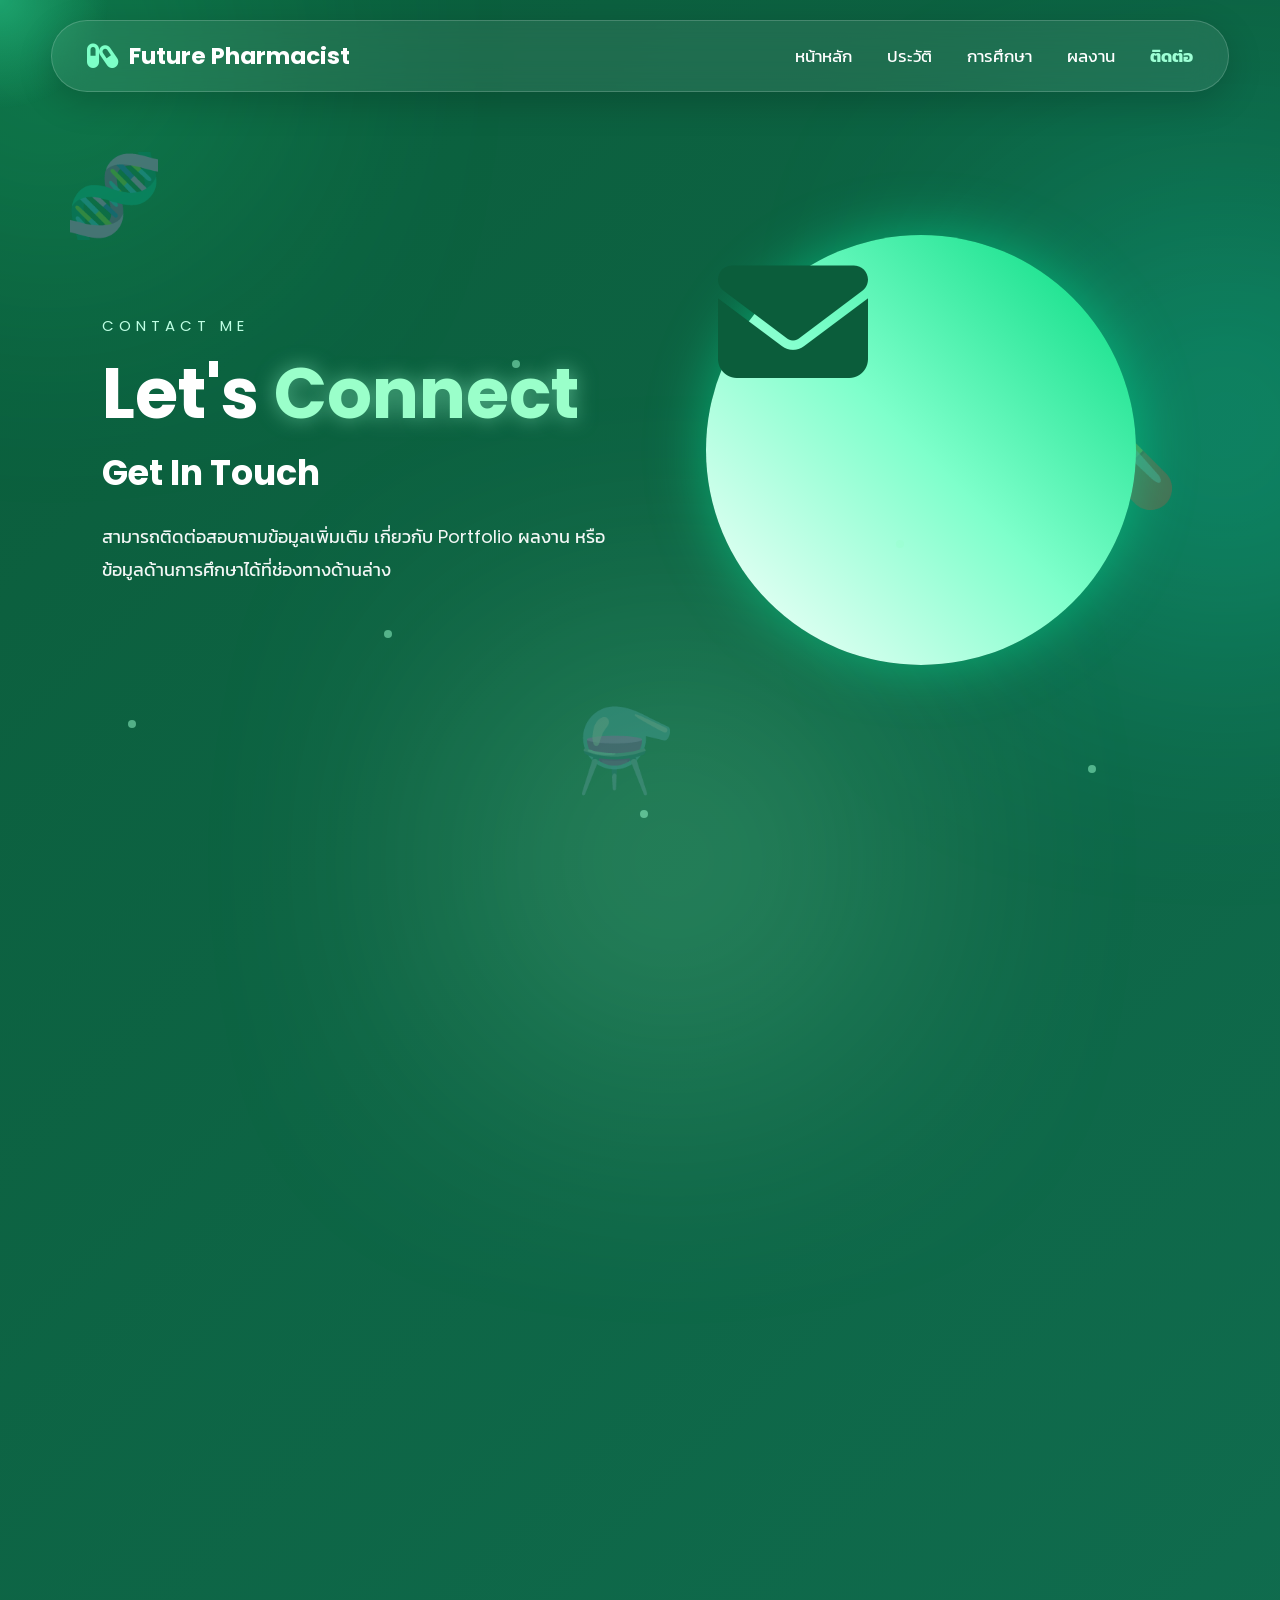
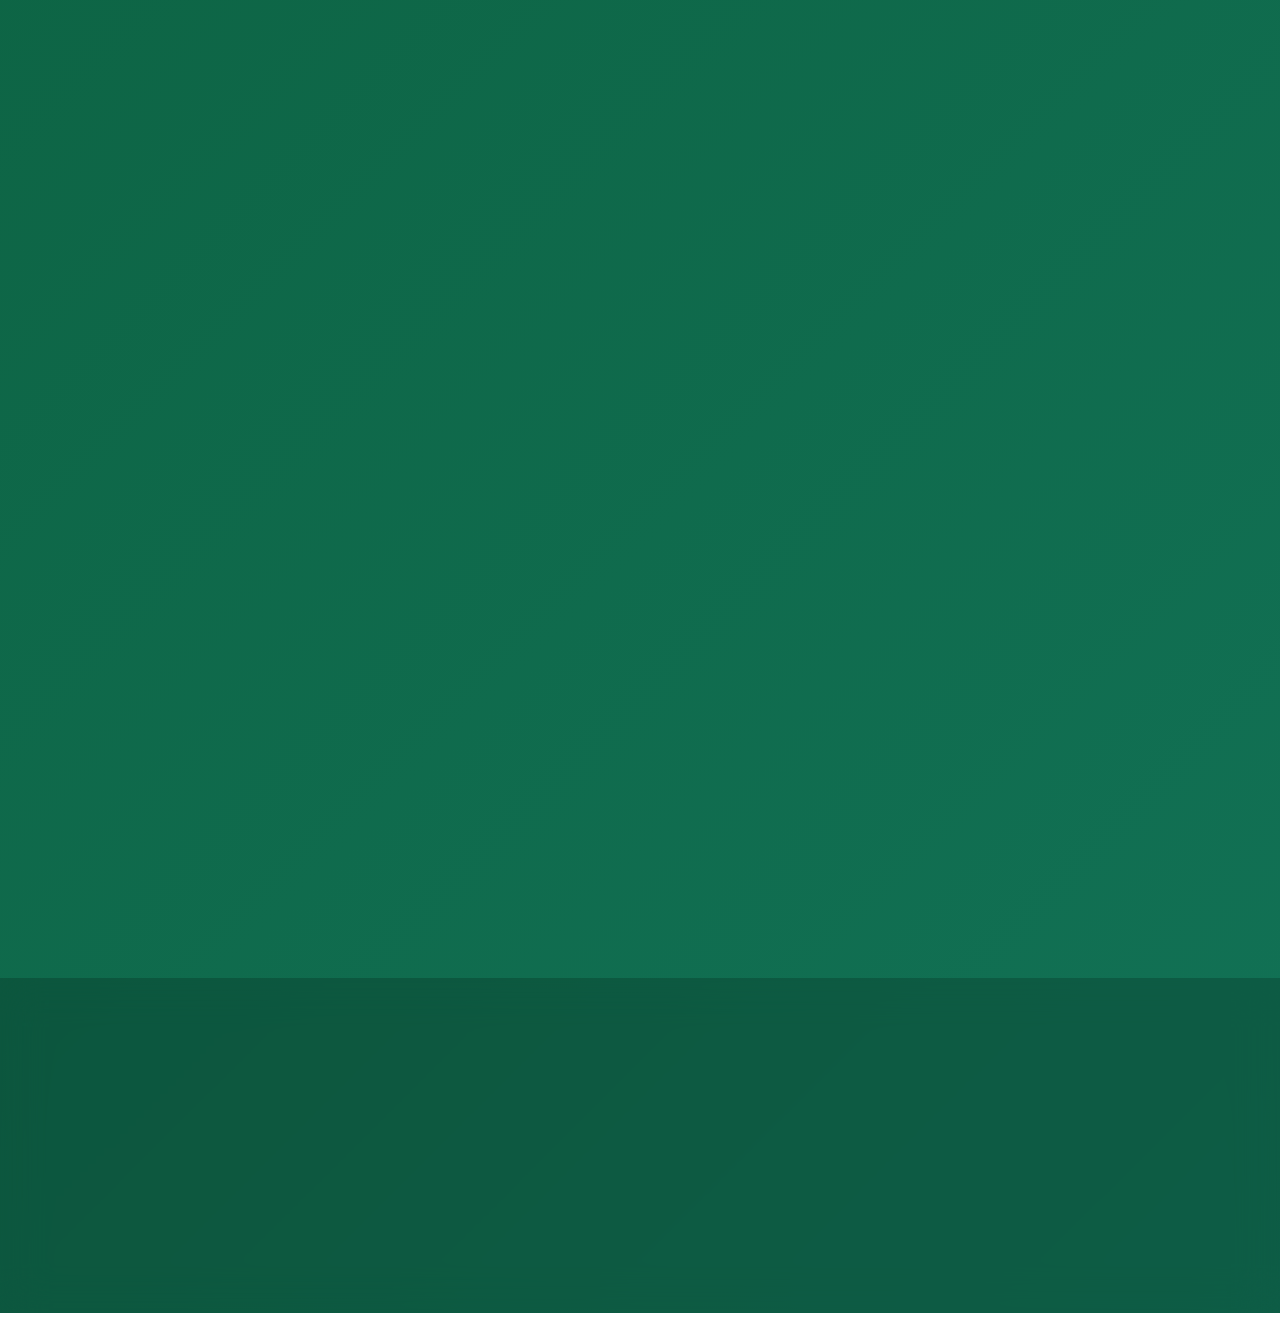
<file: contact.html>
<!DOCTYPE html>

<html lang="th">

<head>


<meta charset="UTF-8">

<meta name="viewport" content="width=device-width, initial-scale=1.0">


<title>Contact | Jiraporn Saisaen</title>


<meta name="description"
content="ช่องทางการติดต่อ Jiraporn Saisaen Portfolio">



<!-- Fonts -->

<link rel="preconnect" href="https://fonts.googleapis.com">

<link rel="preconnect" href="https://fonts.gstatic.com" crossorigin>


<link href="https://fonts.googleapis.com/css2?family=Kanit:wght@300;400;500;600;700&family=Poppins:wght@300;400;500;600;700&display=swap"
rel="stylesheet">



<!-- Font Awesome -->

<link rel="stylesheet"
href="https://cdnjs.cloudflare.com/ajax/libs/font-awesome/6.7.1/css/all.min.css">



<!-- AOS -->

<link rel="stylesheet"
href="https://unpkg.com/aos@2.3.4/dist/aos.css">



<!-- CSS -->

<link rel="stylesheet" href="css/style.css">


</head>



<body>
  <div class="scroll-progress"></div>


<div class="custom-cursor"></div>


<button id="topBtn">

<i class="fa-solid fa-arrow-up"></i>

</button>



<!-- PRELOADER -->

<div id="preloader">

<div class="loader"></div>

</div>



<!-- Cursor -->

<div class="cursor-glow"></div>



<!-- Background -->

<div class="background-blur blur1"></div>

<div class="background-blur blur2"></div>

<div class="background-blur blur3"></div>





<!-- ================= NAVBAR ================= -->


<header>


<nav class="navbar">


<div class="logo">


<i class="fa-solid fa-capsules"></i>


<span>

Future Pharmacist

</span>


</div>





<ul class="nav-links">


<li>

<a href="index.html">

หน้าหลัก

</a>

</li>



<li>

<a href="about.html">

ประวัติ

</a>

</li>



<li>

<a href="education.html">

การศึกษา

</a>

</li>



<li>

<a href="activities.html">

ผลงาน

</a>

</li>



<li>

<a href="contact.html"
class="active">

ติดต่อ

</a>

</li>


</ul>





<div class="menu-btn">

<i class="fa-solid fa-bars"></i>

</div>



</nav>


</header>








<!-- ================= HERO ================= -->


<section class="hero">



<div class="hero-left"
data-aos="fade-right">



<p class="hello">

CONTACT ME

</p>




<h1>

Let's

<span>

Connect

</span>

</h1>



<h2>

Get In Touch

</h2>




<p class="hero-text">


สามารถติดต่อสอบถามข้อมูลเพิ่มเติม
เกี่ยวกับ Portfolio
ผลงาน
หรือข้อมูลด้านการศึกษาได้ที่ช่องทางด้านล่าง


</p>



</div>







<div class="hero-right"
data-aos="fade-left">



<div class="profile-circle">


<i class="fa-solid fa-envelope"

style="
font-size:150px;
color:#0B5D3B;
margin:auto;
">

</i>


</div>



</div>



</section>
<!-- ================= CONTACT SECTION ================= -->


<section class="contact-section">



<div class="contact-container">





<!-- CONTACT INFO -->


<div class="contact-info"
data-aos="fade-right">



<h2>

Contact Information

</h2>




<div class="contact-card">


<i class="fa-solid fa-user"></i>


<div>

<h3>

Name

</h3>


<p>

Jiraporn Saisaen

</p>

</div>


</div>






<div class="contact-card">


<i class="fa-solid fa-envelope"></i>


<div>

<h3>

Email

</h3>


<p>

your-email@example.com

</p>

</div>


</div>







<div class="contact-card">


<i class="fa-solid fa-location-dot"></i>


<div>

<h3>

Location

</h3>


<p>

Thailand

</p>

</div>


</div>







<div class="contact-card">


<i class="fa-solid fa-graduation-cap"></i>


<div>

<h3>

Goal

</h3>


<p>

Future Pharmacy Student

</p>

</div>


</div>



</div>









<!-- CONTACT FORM -->


<div class="contact-form"
data-aos="fade-left">



<h2>

Send Message

</h2>



<form>



<div class="input-box">


<input type="text"
placeholder="Your Name"
required>


</div>





<div class="input-box">


<input type="email"
placeholder="Your Email"
required>


</div>





<div class="input-box">


<input type="text"
placeholder="Subject">


</div>





<div class="input-box">


<textarea rows="6"
placeholder="Your Message"></textarea>


</div>





<button type="submit">

Send Message

<i class="fa-solid fa-paper-plane"></i>

</button>



</form>


</div>






</div>


</section>







<!-- ================= SOCIAL ================= -->


<section class="feature">



<div class="card"
data-aos="zoom-in">


<i class="fab fa-facebook"></i>


<h3>

Facebook

</h3>


<p>

ช่องทางติดต่อและติดตามกิจกรรม

</p>


</div>






<div class="card"
data-aos="zoom-in"
data-aos-delay="200">


<i class="fab fa-instagram"></i>


<h3>

Instagram

</h3>


<p>

แบ่งปันเรื่องราวและผลงาน

</p>


</div>






<div class="card"
data-aos="zoom-in"
data-aos-delay="400">


<i class="fab fa-github"></i>


<h3>

Github

</h3>


<p>

แหล่งเก็บโปรเจกต์เว็บไซต์ Portfolio

</p>


</div>




</section>
<!-- ================= FINAL MESSAGE ================= -->


<section class="preview">


<div class="preview-box"
data-aos="fade-up">


<h2>

Thank You

</h2>


<p>

ขอบคุณที่เข้ามาเยี่ยมชม Portfolio ของฉัน

หวังว่าเว็บไซต์นี้จะช่วยนำเสนอ
ตัวตน ความตั้งใจ และเป้าหมาย
ในการศึกษาต่อด้านเภสัชศาสตร์

</p>


</div>





<div class="preview-box"
data-aos="fade-up"
data-aos-delay="200">


<h2>

My Vision

</h2>


<p>

มุ่งมั่นพัฒนาความรู้
เพื่อก้าวเข้าสู่วิชาชีพเภสัชกร
และสร้างประโยชน์ให้กับสังคม

</p>


</div>





<div class="preview-box"
data-aos="fade-up"
data-aos-delay="400">


<h2>

Future Pharmacist

</h2>


<p>

Learning Today

For Better Healthcare Tomorrow

</p>


</div>



</section>







<!-- ================= FOOTER ================= -->


<footer>


<h2>

Future Pharmacist

</h2>



<p>

© 2026 Jiraporn Saisaen

</p>




<div class="social">


<a href="#">

<i class="fab fa-facebook"></i>

</a>



<a href="#">

<i class="fab fa-instagram"></i>

</a>



<a href="#">

<i class="fab fa-github"></i>

</a>



<a href="#">

<i class="fa-solid fa-envelope"></i>

</a>



</div>



</footer>








<!-- ================= SCRIPT ================= -->


<script src="https://unpkg.com/aos@2.3.4/dist/aos.js"></script>



<script>

AOS.init({

duration:1000,

once:false

});

</script>



<script src="js/script.js"></script>




</body>
 <div class="scroll-progress"></div>

<div class="custom-cursor"></div>

<button id="topBtn">
    <i class="fa-solid fa-arrow-up"></i>
</button>

<div class="floating-element dna">🧬</div>
<div class="floating-element capsule">💊</div>
<div class="floating-element flask">⚗️</div>

<div class="particles">
    <span></span>
    <span></span>
    <span></span>
    <span></span>
    <span></span>
    <span></span>
</div>

</html>
<script src="https://unpkg.com/aos@2.3.4/dist/aos.js"></script>

<script>
AOS.init({
    duration:1000,
    once:false
});
</script>

<script src="js/script.js"></script>
</file>
<file: css/style.css>
/* ==========================================
   PORTFOLIO PHARMACY
   Developed by ChatGPT
========================================== */

/* Google Font */
@import url('https://fonts.googleapis.com/css2?family=Kanit:wght@300;400;500;600;700&family=Poppins:wght@300;400;500;600;700;800&display=swap');

/* =========================
        RESET
========================= */

*{
    margin:0;
    padding:0;
    box-sizing:border-box;
    scroll-behavior:smooth;
}

html{
    overflow-x:hidden;
}

body{

    font-family:'Poppins','Kanit',sans-serif;

    background:linear-gradient(
    135deg,
    #0b5d3b,
    #14795f,
    #2dbd84,
    #d8ffe8);

    background-size:400% 400%;

    animation:bgMove 15s infinite alternate;

    color:white;

    overflow-x:hidden;

}

/* =========================
      ROOT COLOR
========================= */

:root{

--green:#0B5D3B;

--green2:#198754;

--green3:#31C48D;

--green4:#DFFFE6;

--white:#ffffff;

--glass:rgba(255,255,255,.15);

--shadow:
0 20px 40px rgba(0,0,0,.25);

}

/* =========================
     SCROLLBAR
========================= */

::-webkit-scrollbar{

width:10px;

}

::-webkit-scrollbar-track{

background:#093b26;

}

::-webkit-scrollbar-thumb{

background:#3bd39f;

border-radius:30px;

}

/* =========================
      PRELOADER
========================= */

#preloader{
    display:none;
}

position:fixed;

width:100%;

height:100%;

background:#0B5D3B;

display:flex;

justify-content:center;

align-items:center;

z-index:99999;

}

.loader{

width:70px;

height:70px;

border:8px solid rgba(255,255,255,.2);

border-top:8px solid white;

border-radius:50%;

animation:spin 1s linear infinite;

}

/* =========================
      CURSOR
========================= */

.cursor-glow{

position:fixed;

width:220px;

height:220px;

border-radius:50%;

background:radial-gradient(

circle,

rgba(58,255,182,.35),

transparent 70%

);

pointer-events:none;

transform:translate(-50%,-50%);

z-index:1;

}

/* =========================
      BACKGROUND BLUR
========================= */

.background-blur{

position:fixed;

border-radius:50%;

filter:blur(140px);

opacity:.45;

z-index:-1;

}

.blur1{

width:300px;

height:300px;

background:#22ff99;

top:-100px;

left:-100px;

}

.blur2{

width:350px;

height:350px;

background:#11ffdd;

right:-120px;

top:250px;

}

.blur3{

width:320px;

height:320px;

background:#98ffbc;

bottom:-120px;

left:40%;

}

/* =========================
      NAVBAR
========================= */

header{

position:fixed;

width:100%;

top:0;

left:0;

z-index:999;

}

.navbar{

width:92%;

margin:auto;

margin-top:20px;

padding:18px 35px;

display:flex;

justify-content:space-between;

align-items:center;

background:rgba(255,255,255,.08);

backdrop-filter:blur(18px);

border:1px solid rgba(255,255,255,.18);

border-radius:60px;

transition:.4s;

}

.logo{

display:flex;

align-items:center;

gap:10px;

font-size:23px;

font-weight:700;

color:white;

}

.logo i{

font-size:28px;

color:#7dffc7;

}

.nav-links{

display:flex;

gap:35px;

list-style:none;

}

.nav-links a{

color:white;

text-decoration:none;

font-size:17px;

transition:.35s;

position:relative;

}

.nav-links a::after{

content:"";

position:absolute;

width:0;

height:3px;

left:0;

bottom:-8px;

background:#8effc8;

transition:.35s;

}

.nav-links a:hover::after{

width:100%;

}

.nav-links a:hover{

color:#baffdd;

}

.menu-btn{

display:none;

font-size:30px;

cursor:pointer;

}

/* =========================
      HERO
========================= */

.hero{

min-height:100vh;

display:flex;

justify-content:space-between;

align-items:center;

padding:120px 8%;

gap:50px;

}

.hero-left{

flex:1;

}

.hero-left .hello{

letter-spacing:5px;

font-size:15px;

color:#bfffe4;

margin-bottom:15px;

}

.hero-left h1{

font-size:70px;

line-height:1.2;

margin-bottom:10px;

}

.hero-left h1 span{

color:#9affca;

text-shadow:

0 0 20px rgba(155,255,210,.5);

}

.hero-left h2{

font-size:35px;

height:50px;

margin-bottom:25px;

color:#ffffff;

}

.hero-text{

max-width:600px;

font-size:18px;

line-height:1.8;

opacity:.95;

}

/* Buttons */

.hero-button{

display:flex;

gap:20px;

margin-top:40px;

}

.btn,

.btn-outline{

padding:15px 35px;

border-radius:50px;

text-decoration:none;

font-weight:600;

transition:.35s;

}

.btn{

background:white;

color:#0B5D3B;

}

.btn:hover{

transform:translateY(-6px);

box-shadow:0 15px 35px rgba(0,0,0,.3);

}

.btn-outline{

border:2px solid white;

color:white;

}

.btn-outline:hover{

background:white;

color:#0B5D3B;

}

/* Profile */

.hero-right{

flex:1;

display:flex;

justify-content:center;

}

.profile-circle{

width:430px;

height:430px;

border-radius:50%;

padding:12px;

background:linear-gradient(45deg,#ffffff,#7effcb,#00d97e);

animation:float 4s ease-in-out infinite;

box-shadow:0 0 60px rgba(0,255,170,.45);

}

.profile-circle img{

width:100%;

height:100%;

object-fit:cover;

border-radius:50%;

border:8px solid white;

}
/*=========================================
        FEATURE SECTION
=========================================*/

.feature{

    width:90%;
    margin:auto;
    padding:100px 0;

    display:grid;
    grid-template-columns:repeat(3,1fr);
    gap:35px;

}

.card{

    background:rgba(255,255,255,.12);

    backdrop-filter:blur(18px);

    border:1px solid rgba(255,255,255,.18);

    border-radius:30px;

    padding:45px 35px;

    text-align:center;

    transition:.45s;

    overflow:hidden;

    position:relative;

}

.card::before{

    content:"";

    position:absolute;

    width:180px;
    height:180px;

    background:rgba(255,255,255,.08);

    border-radius:50%;

    top:-80px;
    right:-80px;

}

.card:hover{

    transform:translateY(-15px);

    box-shadow:
    0 25px 60px rgba(0,0,0,.25);

}

.card i{

    font-size:55px;

    margin-bottom:25px;

    color:#8DFFD3;

}

.card h3{

    font-size:28px;

    margin-bottom:18px;

}

.card p{

    line-height:1.8;

    font-size:17px;

    opacity:.95;

}

/*=========================================
        PREVIEW SECTION
=========================================*/

.preview{

    width:90%;

    margin:auto;

    padding-bottom:120px;

    display:grid;

    grid-template-columns:repeat(3,1fr);

    gap:35px;

}

.preview-box{

    background:rgba(255,255,255,.10);

    backdrop-filter:blur(18px);

    border-radius:30px;

    padding:40px;

    transition:.4s;

    border:1px solid rgba(255,255,255,.15);

}

.preview-box:hover{

    transform:translateY(-12px);

    box-shadow:

    0 25px 60px rgba(0,0,0,.28);

}

.preview-box h2{

    margin-bottom:20px;

    color:#B7FFE2;

}

.preview-box p{

    line-height:1.8;

    margin-bottom:30px;

}

.preview-box a{

    display:inline-block;

    text-decoration:none;

    color:white;

    padding:13px 28px;

    border-radius:40px;

    background:linear-gradient(

    135deg,

    #14A76C,

    #0B5D3B

    );

    transition:.35s;

}

.preview-box a:hover{

    transform:translateY(-5px);

}

/*=========================================
            FOOTER
=========================================*/

footer{

    padding:80px 20px;

    text-align:center;

    background:rgba(0,0,0,.18);

    backdrop-filter:blur(20px);

}

footer h2{

    font-size:36px;

    margin-bottom:15px;

}

footer p{

    margin-bottom:25px;

}

.social{

    display:flex;

    justify-content:center;

    gap:25px;

}

.social a{

    width:55px;

    height:55px;

    border-radius:50%;

    display:flex;

    align-items:center;

    justify-content:center;

    color:white;

    text-decoration:none;

    background:rgba(255,255,255,.12);

    transition:.35s;

}

.social a:hover{

    transform:translateY(-8px) rotate(360deg);

    background:#ffffff;

    color:#0B5D3B;

}

/*=========================================
        FLOATING ICONS
=========================================*/

.floating{

    position:absolute;

    animation:floatIcon 6s ease-in-out infinite;

    opacity:.25;

}

.floating.dna{

    top:18%;

    left:7%;

    font-size:70px;

}

.floating.pill{

    right:12%;

    top:35%;

    font-size:60px;

}

.floating.atom{

    bottom:12%;

    left:45%;

    font-size:65px;

}

/*=========================================
        GLOW EFFECT
=========================================*/

.glow{

    position:absolute;

    width:500px;

    height:500px;

    border-radius:50%;

    background:radial-gradient(

    circle,

    rgba(120,255,190,.28),

    transparent 70%

    );

    filter:blur(60px);

    animation:pulse 5s infinite;

}

/*=========================================
        SCROLL TO TOP
=========================================*/

#topBtn{

    position:fixed;

    bottom:35px;

    right:35px;

    width:55px;

    height:55px;

    border:none;

    border-radius:50%;

    background:#0B5D3B;

    color:white;

    cursor:pointer;

    display:none;

    z-index:999;

    transition:.35s;

}

#topBtn:hover{

    transform:translateY(-8px);

}

/*=========================================
        TABLET
=========================================*/

@media(max-width:992px){

.hero{

flex-direction:column;

text-align:center;

padding-top:170px;

}

.hero-button{

justify-content:center;

}

.feature{

grid-template-columns:1fr;

}

.preview{

grid-template-columns:1fr;

}

.profile-circle{

width:340px;

height:340px;

}

.hero-left h1{

font-size:55px;

}

.hero-left h2{

font-size:28px;

}

.nav-links{

display:none;

}

.menu-btn{

display:block;

}

}
/*=========================================
            ANIMATIONS
=========================================*/

@keyframes bgMove{
    0%{
        background-position:0% 50%;
    }
    100%{
        background-position:100% 50%;
    }
}

@keyframes spin{
    100%{
        transform:rotate(360deg);
    }
}

@keyframes float{
    0%,100%{
        transform:translateY(0px);
    }

    50%{
        transform:translateY(-20px);
    }
}

@keyframes floatIcon{

    0%,100%{

        transform:
        translateY(0px)
        rotate(0deg);

    }

    50%{

        transform:
        translateY(-25px)
        rotate(10deg);

    }

}

@keyframes pulse{

    0%{

        transform:scale(.9);

        opacity:.25;

    }

    50%{

        transform:scale(1.2);

        opacity:.45;

    }

    100%{

        transform:scale(.9);

        opacity:.25;

    }

}

@keyframes fadeUp{

    from{

        opacity:0;

        transform:
        translateY(50px);

    }

    to{

        opacity:1;

        transform:
        translateY(0);

    }

}

@keyframes fadeLeft{

    from{

        opacity:0;

        transform:
        translateX(-80px);

    }

    to{

        opacity:1;

        transform:
        translateX(0);

    }

}

@keyframes fadeRight{

    from{

        opacity:0;

        transform:
        translateX(80px);

    }

    to{

        opacity:1;

        transform:
        translateX(0);

    }

}

.hero-left{

    animation:fadeLeft 1.2s ease;

}

.hero-right{

    animation:fadeRight 1.3s ease;

}

/*=========================================
        CARD EFFECT
=========================================*/

.card:hover{

    transform:
    translateY(-15px)
    scale(1.03);

}

.preview-box:hover{

    transform:
    translateY(-15px)
    scale(1.02);

}

/*=========================================
            GLASS BORDER
=========================================*/

.card,
.preview-box,
.navbar{

box-shadow:

0 10px 35px rgba(0,0,0,.18);

}

/*=========================================
            IMAGE EFFECT
=========================================*/

.profile-circle img{

transition:.5s;

}

.profile-circle:hover img{

transform:scale(1.08);

}

/*=========================================
          BUTTON EFFECT
=========================================*/

.btn,
.btn-outline{

position:relative;

overflow:hidden;

}

.btn::before,
.btn-outline::before{

content:"";

position:absolute;

width:0;

height:100%;

left:0;

top:0;

background:

rgba(255,255,255,.2);

transition:.4s;

}

.btn:hover::before,
.btn-outline:hover::before{

width:100%;

}

/*=========================================
            MOBILE
=========================================*/

@media(max-width:768px){

.hero{

padding:

150px 25px 70px;

}

.hero-left h1{

font-size:42px;

}

.hero-left h2{

font-size:22px;

}

.hero-text{

font-size:16px;

}

.profile-circle{

width:260px;

height:260px;

}

.hero-button{

flex-direction:column;

align-items:center;

}

.btn,

.btn-outline{

width:220px;

text-align:center;

}

.logo{

font-size:18px;

}

.logo i{

font-size:22px;

}

.feature{

padding:70px 25px;

}

.preview{

padding:

0 25px 90px;

}

.card{

padding:30px;

}

.preview-box{

padding:30px;

}

footer h2{

font-size:28px;

}

}

/*=========================================
        SMALL PHONE
=========================================*/

@media(max-width:480px){

.hero-left h1{

font-size:34px;

}

.hero-left h2{

font-size:19px;

}

.profile-circle{

width:210px;

height:210px;

}

.navbar{

padding:15px 20px;

}

.social{

gap:15px;

}

.social a{

width:45px;

height:45px;

}

}

/*=========================================
      SMOOTH TRANSITION
=========================================*/

section{

transition:.5s;

}

img{

max-width:100%;

display:block;

}

a{

transition:.3s;

}

/*=========================================
          END CSS
=========================================*/
/* Mobile Menu */

.nav-links.show{

display:flex;

position:absolute;

top:90px;

left:5%;

width:90%;

flex-direction:column;

background:rgba(5,45,30,.95);

backdrop-filter:blur(20px);

padding:25px;

border-radius:20px;

text-align:center;

}

/* Active Menu */

.nav-links a.active{

color:#9EFFD5;

font-weight:700;

}

/* Ripple */

.btn,
.btn-outline{

position:relative;

overflow:hidden;

}

.ripple{

position:absolute;

border-radius:50%;

background:rgba(255,255,255,.5);

transform:scale(0);

animation:ripple .6s linear;

pointer-events:none;

}

@keyframes ripple{

to{

transform:scale(4);

opacity:0;

}
.skill-bar{

width:100%;

height:12px;

background:rgba(255,255,255,.2);

border-radius:20px;

overflow:hidden;

margin-bottom:25px;

}


.skill-bar div{

height:100%;

background:linear-gradient(
90deg,
#7effc8,
#00c878
);

border-radius:20px;

}


.chemistry{

width:90%;

}


.biology{

width:85%;

}


.research{

width:95%;

}
}
/* ================= TIMELINE ================= */


.timeline-section{

width:85%;

margin:auto;

padding:100px 0;

}


.timeline-section h2{

text-align:center;

font-size:45px;

margin-bottom:60px;

color:#baffdd;

}



.timeline{

position:relative;

max-width:900px;

margin:auto;

}



.timeline::before{

content:"";

position:absolute;

width:5px;

background:#7effc8;

top:0;

bottom:0;

left:50%;

transform:translateX(-50%);

}



.timeline-item{

display:flex;

justify-content:space-between;

align-items:center;

margin-bottom:60px;

}



.timeline-icon{

width:70px;

height:70px;

background:#0B5D3B;

border:3px solid #7effc8;

border-radius:50%;

display:flex;

align-items:center;

justify-content:center;

font-size:30px;

z-index:2;

}



.timeline-content{

width:42%;

padding:30px;

background:rgba(255,255,255,.12);

backdrop-filter:blur(15px);

border-radius:25px;

border:1px solid rgba(255,255,255,.2);

}



.timeline-content h3{

color:#baffdd;

margin-bottom:15px;

}



@media(max-width:768px){

.timeline::before{

left:30px;

}


.timeline-item{

justify-content:flex-start;

gap:25px;

}


.timeline-content{

width:75%;

}


}
/* ================= WORKS ================= */


.works-section{

width:90%;

margin:auto;

padding:80px 0;

}


.works-section h2{

text-align:center;

font-size:45px;

margin-bottom:40px;

color:#baffdd;

}



.filter-buttons{

display:flex;

justify-content:center;

gap:20px;

margin-bottom:50px;

flex-wrap:wrap;

}



.filter{

padding:12px 30px;

border-radius:50px;

border:none;

cursor:pointer;

background:rgba(255,255,255,.15);

color:white;

font-size:16px;

transition:.3s;

}



.filter:hover,
.filter.active{

background:white;

color:#0B5D3B;

}





.work-container{

display:grid;

grid-template-columns:repeat(3,1fr);

gap:35px;

}



.work-card{

background:rgba(255,255,255,.12);

backdrop-filter:blur(20px);

border-radius:30px;

overflow:hidden;

border:1px solid rgba(255,255,255,.2);

transition:.4s;

}



.work-card:hover{

transform:translateY(-15px);

box-shadow:0 25px 50px rgba(0,0,0,.3);

}



.work-image{

height:220px;

overflow:hidden;

}



.work-image img{

width:100%;

height:100%;

object-fit:cover;

transition:.5s;

}



.work-card:hover img{

transform:scale(1.1);

}



.work-content{

padding:30px;

}



.work-content h3{

color:#baffdd;

margin-bottom:15px;

}



.work-content a{

display:inline-block;

padding:10px 25px;

border-radius:30px;

background:white;

color:#0B5D3B;

text-decoration:none;

}



@media(max-width:900px){

.work-container{

grid-template-columns:1fr;

}

}
/* ================= CONTACT ================= */


.contact-section{

width:90%;

margin:auto;

padding:100px 0;

}



.contact-container{

display:grid;

grid-template-columns:1fr 1fr;

gap:50px;

}



.contact-info h2,
.contact-form h2{

font-size:35px;

margin-bottom:35px;

color:#baffdd;

}



.contact-card{

display:flex;

align-items:center;

gap:25px;

padding:25px;

margin-bottom:20px;

background:rgba(255,255,255,.12);

backdrop-filter:blur(15px);

border-radius:25px;

border:1px solid rgba(255,255,255,.2);

transition:.35s;

}



.contact-card:hover{

transform:translateX(10px);

}



.contact-card i{

font-size:35px;

color:#8effcb;

}



.contact-card h3{

margin-bottom:5px;

}




.contact-form{

background:rgba(255,255,255,.12);

backdrop-filter:blur(20px);

padding:40px;

border-radius:35px;

border:1px solid rgba(255,255,255,.2);

}



.input-box{

margin-bottom:20px;

}



.input-box input,
.input-box textarea{

width:100%;

padding:18px;

border:none;

outline:none;

border-radius:15px;

background:rgba(255,255,255,.15);

color:white;

font-size:16px;

}



.input-box input::placeholder,
.input-box textarea::placeholder{

color:white;

opacity:.7;

}



.contact-form button{

padding:15px 35px;

border:none;

border-radius:50px;

background:white;

color:#0B5D3B;

font-size:17px;

font-weight:bold;

cursor:pointer;

transition:.35s;

}



.contact-form button:hover{

transform:translateY(-5px);

}



@media(max-width:900px){

.contact-container{

grid-template-columns:1fr;

}

}
/* =====================================
        PHARMACY FLOATING EFFECT
===================================== */


.floating-element{

position:fixed;

z-index:-1;

opacity:.25;

font-size:80px;

animation:pharmaFloat 8s infinite ease-in-out;

}



.dna{

top:15%;

left:5%;

}



.capsule{

top:45%;

right:8%;

animation-delay:2s;

}



.flask{

bottom:10%;

left:45%;

animation-delay:4s;

}




@keyframes pharmaFloat{


0%,100%{

transform:
translateY(0)
rotate(0deg);

}


50%{

transform:
translateY(-40px)
rotate(20deg);

}


}




/* =====================================
        PARTICLES
===================================== */


.particles span{


position:fixed;

width:8px;

height:8px;

background:#9affd0;

border-radius:50%;

opacity:.5;

animation:
particleMove 12s infinite linear;


}


.particles span:nth-child(1){

left:10%;

top:80%;

animation-delay:0s;

}


.particles span:nth-child(2){

left:30%;

top:70%;

animation-delay:2s;

}


.particles span:nth-child(3){

left:50%;

top:90%;

animation-delay:4s;

}


.particles span:nth-child(4){

left:70%;

top:60%;

animation-delay:1s;

}


.particles span:nth-child(5){

left:85%;

top:85%;

animation-delay:3s;

}


.particles span:nth-child(6){

left:40%;

top:40%;

animation-delay:5s;

}





@keyframes particleMove{


0%{

transform:
translateY(0);

opacity:0;

}


50%{

opacity:1;

}


100%{

transform:
translateY(-700px);

opacity:0;

}
/* =====================================
        AURORA BACKGROUND
===================================== */


body::before{

content:"";

position:fixed;

width:600px;

height:600px;

background:

radial-gradient(
circle,
rgba(126,255,203,.25),
transparent 70%
);

top:-200px;

right:-200px;

filter:blur(40px);

z-index:-2;

animation:aurora 10s infinite alternate;

}



body::after{

content:"";

position:fixed;

width:500px;

height:500px;

background:

radial-gradient(
circle,
rgba(0,255,150,.2),
transparent 70%
);

bottom:-150px;

left:-150px;

filter:blur(50px);

z-index:-2;

animation:aurora 12s infinite alternate-reverse;

}




@keyframes aurora{


0%{

transform:translate(0,0);

}


100%{

transform:translate(80px,50px);

}


}




/* =====================================
        CUSTOM CURSOR
===================================== */


.custom-cursor{

position:fixed;

width:35px;

height:35px;

border:

2px solid #9affd0;

border-radius:50%;

pointer-events:none;

z-index:9999;

transform:translate(-50%,-50%);

transition:.15s;

}





/* =====================================
        SCROLL BAR
===================================== */


.scroll-progress{

position:fixed;

top:0;

left:0;

height:5px;

width:0%;

background:

linear-gradient(
90deg,
#7effc8,
#00d97e
);

z-index:9999;

}




/* =====================================
        BACK TO TOP
===================================== */


#topBtn{

position:fixed;

right:30px;

bottom:30px;

width:55px;

height:55px;

border:none;

border-radius:50%;

background:

linear-gradient(
135deg,
#0B5D3B,
#31C48D
);

color:white;

font-size:20px;

cursor:pointer;

display:none;

z-index:999;

box-shadow:

0 10px 30px rgba(0,0,0,.3);

}



#topBtn:hover{

transform:

translateY(-8px);

}




/* =====================================
        REVEAL
===================================== */


.reveal{

opacity:0;

transform:

translateY(60px);

transition:

1s;

}



.reveal.active{

opacity:1;

transform:

translateY(0);

}

}
/* =================================
      PHARMACY FUTURE HERO
================================= */


.science-orbit{

position:absolute;

right:10%;

top:25%;

width:350px;

height:350px;

}



.orbit-circle{

width:100%;

height:100%;


border-radius:50%;


border:

2px dashed rgba(126,255,203,.5);


animation:

rotateOrbit 15s linear infinite;

}



@keyframes rotateOrbit{


from{

transform:rotate(0deg);

}


to{

transform:rotate(360deg);

}


}






.pharma-icon{


position:absolute;


top:50%;

left:50%;


transform:

translate(-50%,-50%);


font-size:120px;


animation:

floatPharma 4s infinite ease-in-out;

}





@keyframes floatPharma{


0%,100%{

transform:

translate(-50%,-50%)
translateY(0);

}


50%{

transform:

translate(-50%,-50%)
translateY(-30px);

}


}






/* Molecule */


.molecule span{


position:absolute;


width:35px;

height:35px;


background:#9affd0;


border-radius:50%;


box-shadow:

0 0 30px #7effc8;


}




.molecule span:nth-child(1){

top:10%;

left:50%;

}



.molecule span:nth-child(2){

bottom:20%;

left:20%;

}



.molecule span:nth-child(3){

bottom:20%;

right:20%;

}




.molecule{


animation:

rotateOrbit 20s linear infinite;

}
/* =====================================
        RESPONSIVE DESIGN
===================================== */


/* Tablet */

@media(max-width:1024px){


.hero{

padding:120px 5% 60px;

}


.hero-left h1{

font-size:55px;

}



.science-orbit{

right:5%;

width:280px;

height:280px;

}



.feature{

grid-template-columns:repeat(2,1fr);

}



.work-container{

grid-template-columns:repeat(2,1fr);

}


}






/* Mobile */

@media(max-width:768px){



body{

overflow-x:hidden;

}



/* Navbar */


.nav-links{


position:fixed;

top:80px;

right:-100%;


width:260px;


height:100vh;


background:

rgba(5,40,25,.95);


backdrop-filter:blur(20px);


flex-direction:column;


align-items:center;


padding-top:50px;


transition:.5s;


}



.nav-links.active{


right:0;


}



.menu-btn{


display:block;


font-size:30px;


}





/* Hero */


.hero{


flex-direction:column;


text-align:center;


padding-top:130px;


}



.hero-left{


width:100%;


}



.hero-left h1{


font-size:45px;


}



.hero-text{


font-size:16px;


}



.hero-right{


margin-top:50px;


}



.profile-circle{


width:260px;

height:260px;


}





/* Hide orbit mobile */


.science-orbit{


position:relative;


right:auto;


top:auto;


margin:40px auto;


width:230px;

height:230px;


}






/* Cards */


.feature{


grid-template-columns:1fr;


width:90%;


}




.preview{


grid-template-columns:1fr;


width:90%;


}





/* Works */


.work-container{


grid-template-columns:1fr;


}




/* Timeline */


.timeline::before{


left:25px;


}



.timeline-item{


justify-content:flex-start;


gap:20px;


}



.timeline-icon{


width:55px;

height:55px;


font-size:22px;


}



.timeline-content{


width:75%;


padding:20px;


}





/* Contact */


.contact-container{


grid-template-columns:1fr;


}




.contact-form{


padding:25px;


}





/* Footer */


footer{


text-align:center;


padding:40px 20px;


}



}
.school-card{

    max-width:700px;
    margin:60px auto;
    padding:40px;

    text-align:center;

    background:rgba(255,255,255,.12);
    backdrop-filter:blur(20px);

    border-radius:30px;

    border:1px solid rgba(255,255,255,.2);

}

.school-logo{

    width:120px;
    height:120px;

    object-fit:contain;

    margin-bottom:25px;

    transition:.4s;

}

.school-logo:hover{

    transform:scale(1.1) rotate(5deg);

}
.profile-img{

width:100%;
height:100%;

object-fit:cover;

border-radius:50%;

}
.about-img{

width:350px;

height:350px;

border-radius:25px;

object-fit:cover;

}
.school-logo{

width:140px;

height:140px;

object-fit:contain;

}
</file>
